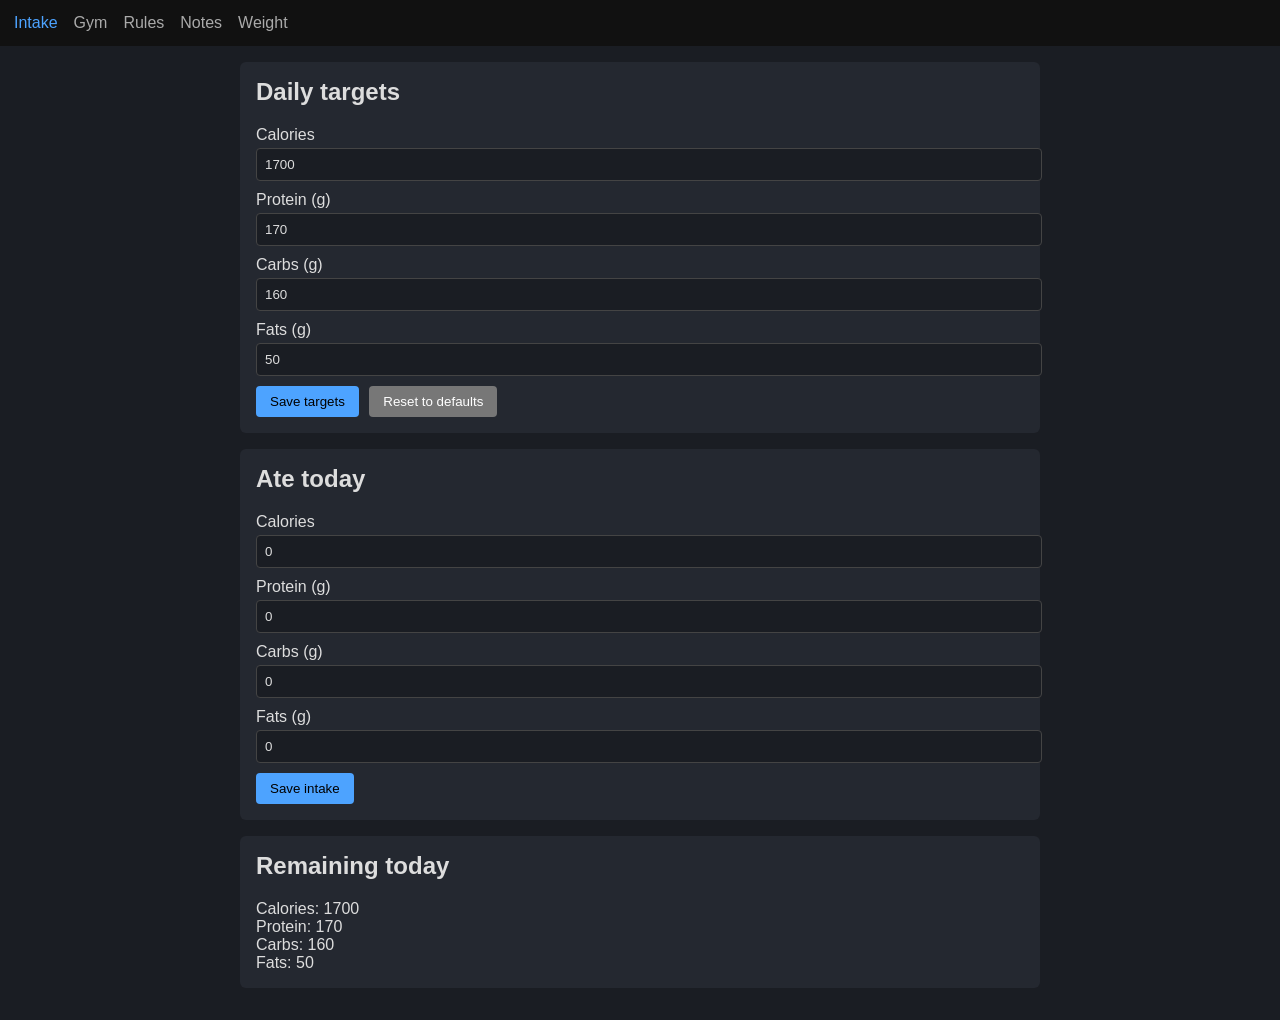
<file: index.html>
<!DOCTYPE html>
<html>
<head>
  <title>Daily Nutrition</title>
  <link rel="stylesheet" href="css/style.css">
</head>
<body>
<nav id="nav"></nav>
<div class="container">

  <div class="card">
    <h2>Daily targets</h2>
    Calories <input id="t-cal" type="number">
    Protein (g) <input id="t-pro" type="number">
    Carbs (g) <input id="t-carb" type="number">
    Fats (g) <input id="t-fat" type="number">
    <button onclick="saveTargets()">Save targets</button>
    <button class="grey" onclick="resetTargets()">Reset to defaults</button>
  </div>

  <div class="card">
    <h2>Ate today</h2>
    Calories <input id="a-cal" type="number">
    Protein (g) <input id="a-pro" type="number">
    Carbs (g) <input id="a-carb" type="number">
    Fats (g) <input id="a-fat" type="number">
    <button onclick="saveAte()">Save intake</button>
  </div>

  <div class="card" id="remaining"></div>
</div>
<script src="js/app.js"></script>
</body>
</html>
</file>
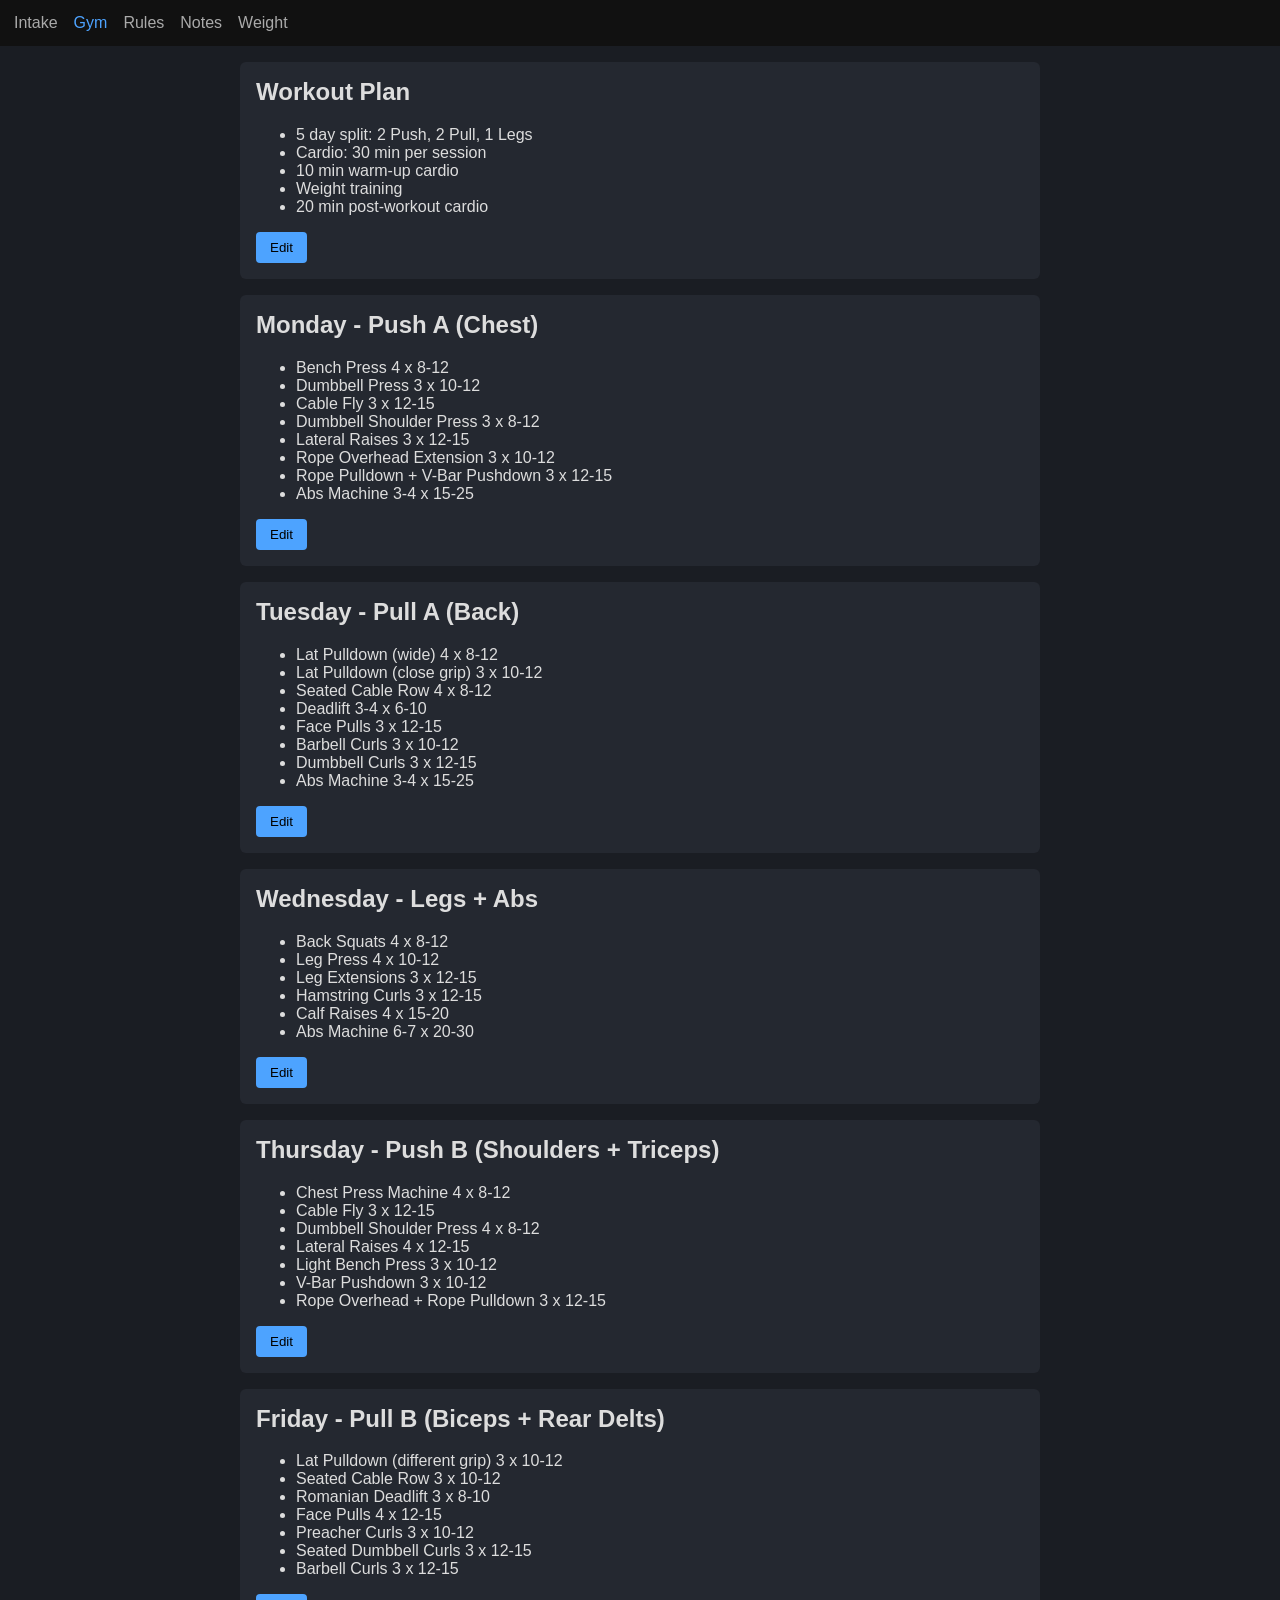
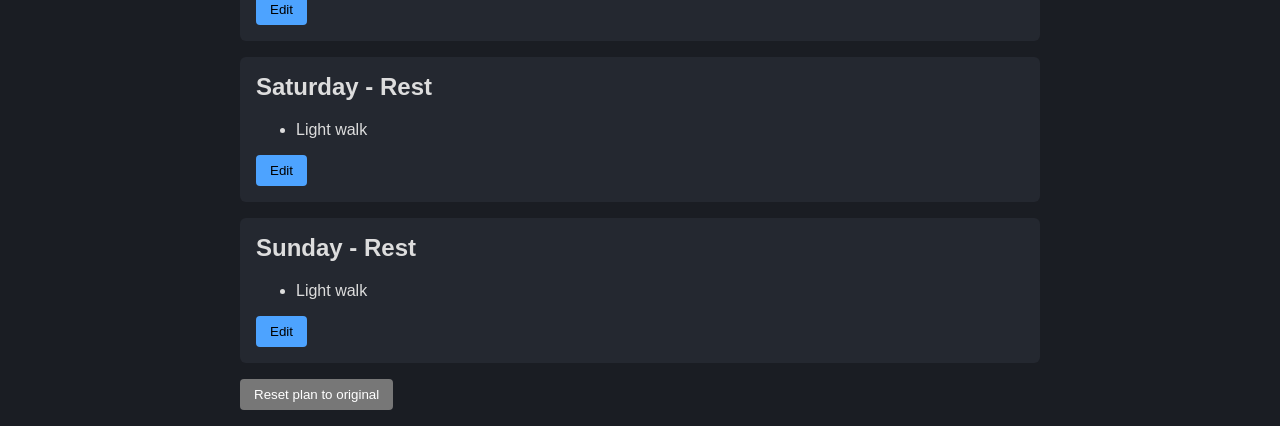
<file: gym.html>
<!DOCTYPE html>
<html>
<head>
  <title>Gym Plan</title>
  <link rel="stylesheet" href="css/style.css">
</head>
<body>
<nav id="nav"></nav>
<div class="container">

  <div id="plan"></div>
  <button class="grey" onclick="resetCards()">Reset plan to original</button>
</div>
<script src="js/app.js"></script>
</body>
</html>
</file>
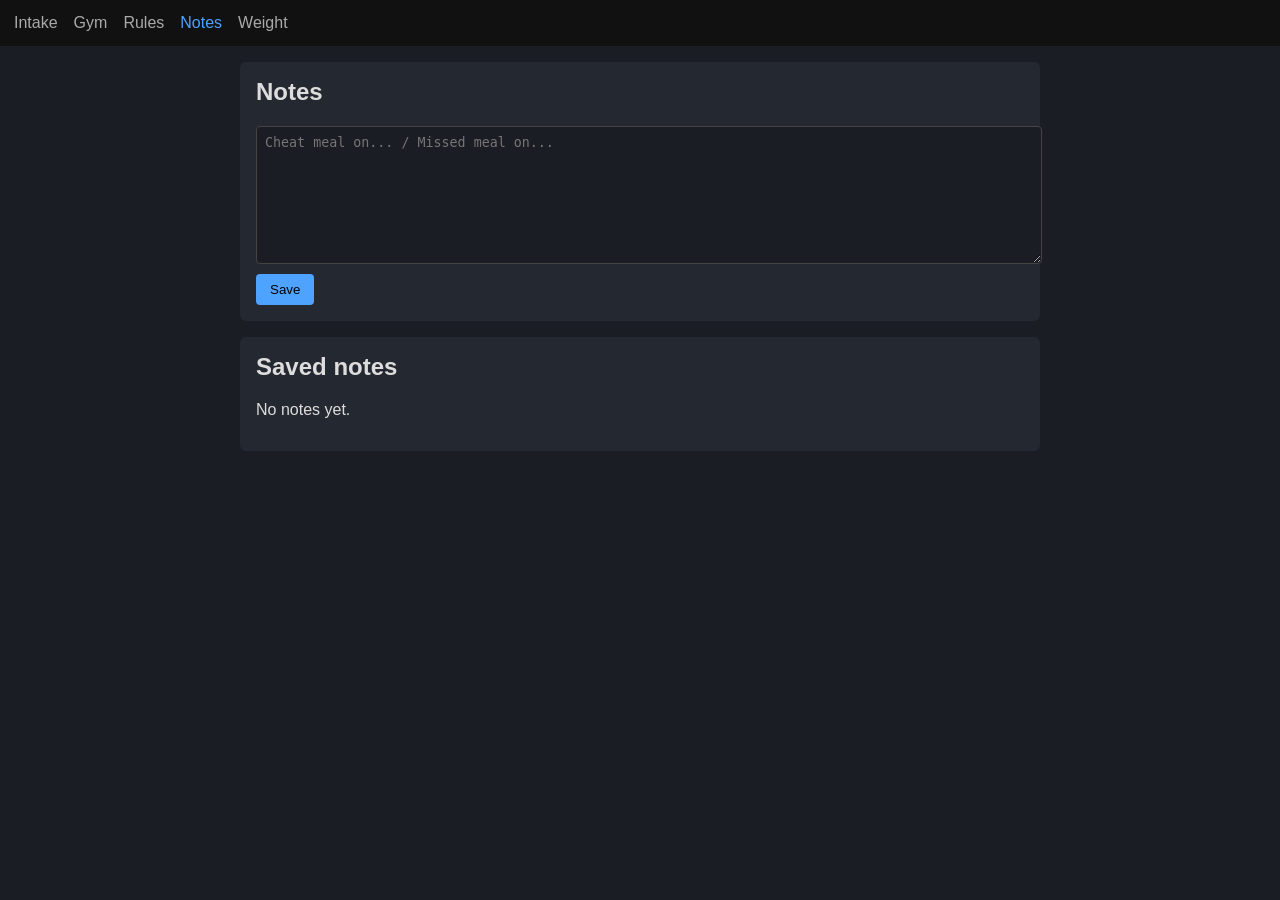
<file: notes.html>
<!DOCTYPE html>
<html>
<head>
  <title>Notes</title>
  <link rel="stylesheet" href="css/style.css">
</head>
<body>
<nav id="nav"></nav>
<div class="container">

  <div class="card">
    <h2>Notes</h2>
    <textarea id="note" placeholder="Cheat meal on... / Missed meal on..."></textarea>
    <button onclick="saveNote()">Save</button>
  </div>
  <div class="card" id="list"></div>
</div>
<script src="js/app.js"></script>
</body>
</html>
</file>
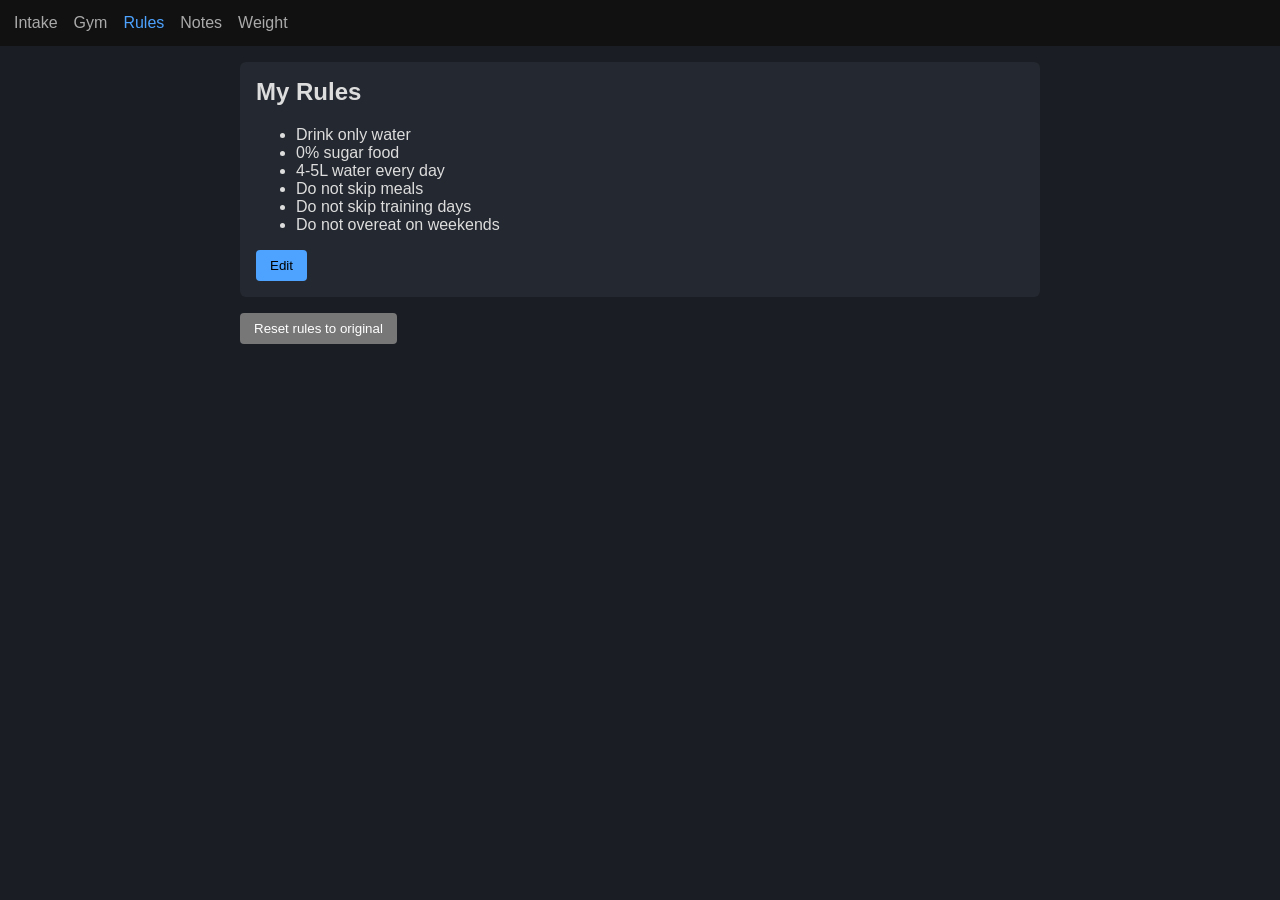
<file: rules.html>
<!DOCTYPE html>
<html>
<head>
  <title>Rules</title>
  <link rel="stylesheet" href="css/style.css">
</head>
<body>
<nav id="nav"></nav>
<div class="container">

  <div id="rules"></div>
  <button class="grey" onclick="resetCards()">Reset rules to original</button>
</div>
<script src="js/app.js"></script>
</body>
</html>
</file>
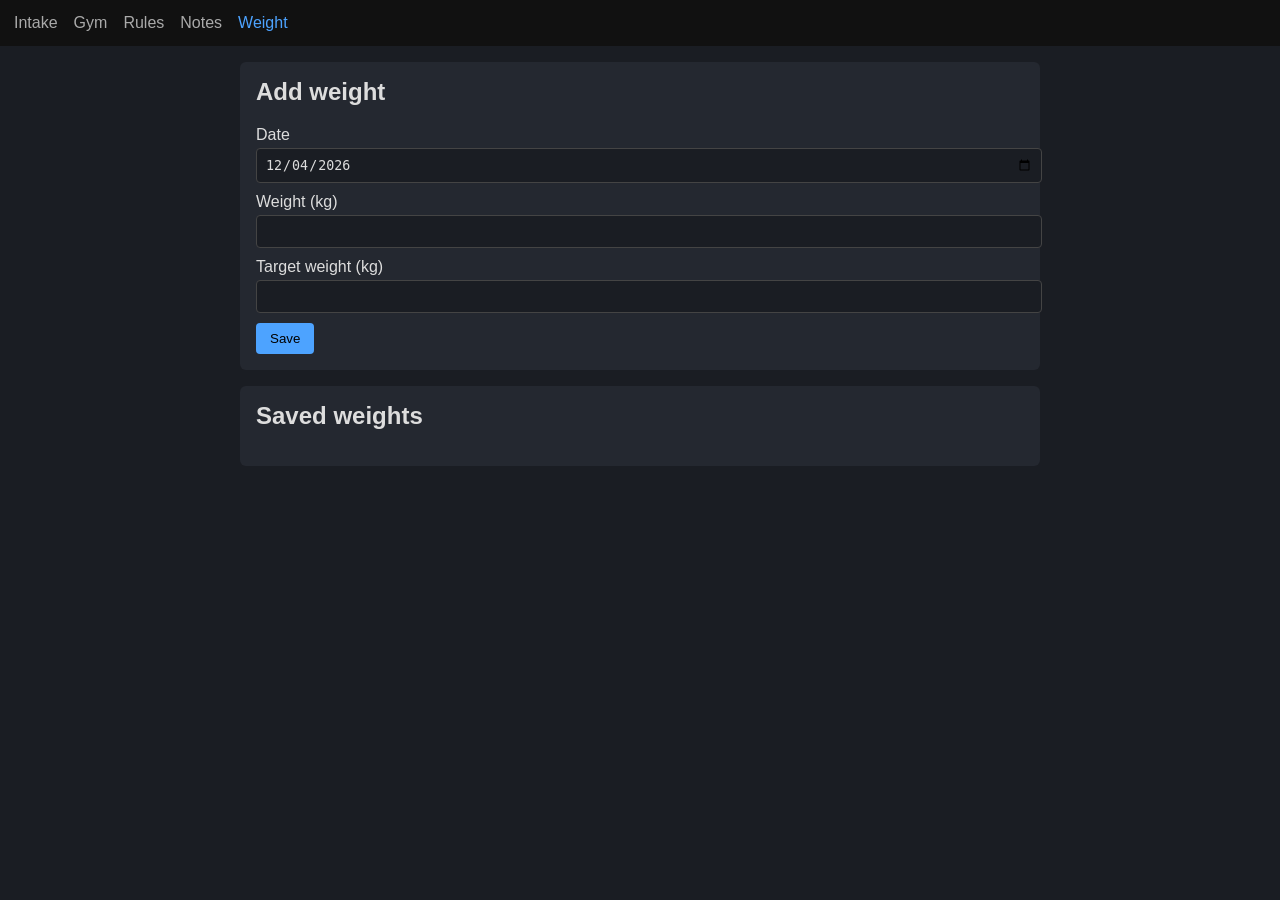
<file: weight.html>
<!DOCTYPE html>
<html>
<head>
  <title>Weight Tracker</title>
  <link rel="stylesheet" href="css/style.css">
</head>
<body>
<nav id="nav"></nav>
<div class="container">

  <div class="card">
    <h2>Add weight</h2>
    Date <input type="date" id="date">
    Weight (kg) <input type="number" step="0.1" id="weight">
    Target weight (kg) <input type="number" step="0.1" id="target">
    <button onclick="saveWeight()">Save</button>
  </div>
  <div class="card" id="log"></div>
</div>
<script src="js/app.js"></script>
</body>
</html>
</file>
<file: css/style.css>
body {
  margin: 0;
  font-family: Arial, sans-serif;
  background: #1a1d23;
  color: #ddd;
}

nav {
  background: #111;
  padding: 14px;
}

nav a {
  color: #aaa;
  margin-right: 16px;
  text-decoration: none;
}

nav a:hover, nav a.active {
  color: #4da3ff;
}

.container {
  max-width: 800px;
  margin: 0 auto;
  padding: 16px;
}

.card {
  background: #242830;
  border-radius: 6px;
  padding: 16px;
  margin-bottom: 16px;
}

h2 {
  margin-top: 0;
}

input, textarea {
  display: block;
  width: 100%;
  padding: 8px;
  margin: 4px 0 10px;
  background: #1a1d23;
  border: 1px solid #444;
  border-radius: 4px;
  color: #ddd;
}

textarea {
  height: 120px;
}

button {
  background: #4da3ff;
  border: none;
  padding: 8px 14px;
  border-radius: 4px;
  cursor: pointer;
  margin-right: 6px;
}

button.grey { background: #777; color: white; }
button.red { background: #e05252; color: white; }
</file>
